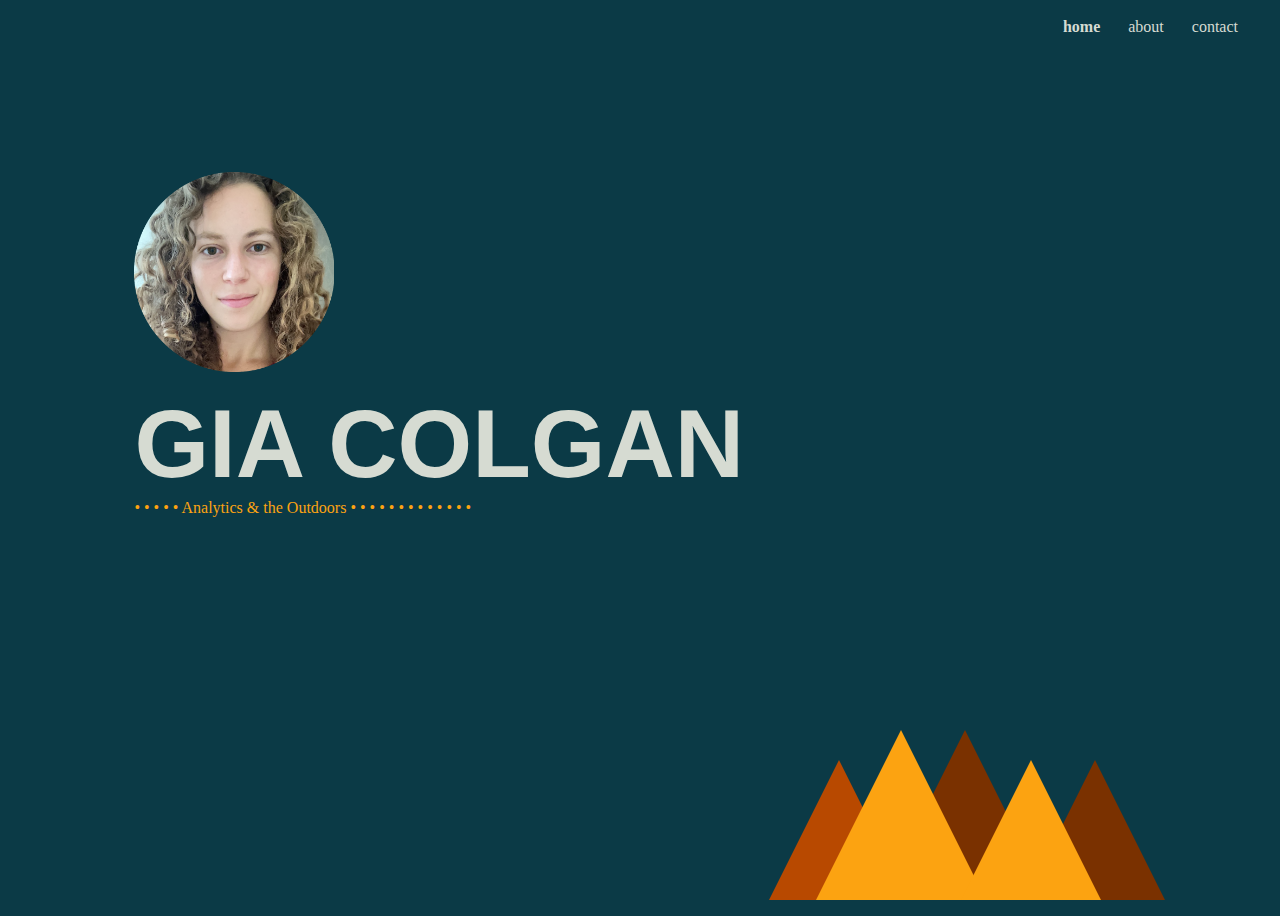
<file: index.html>
<!DOCTYPE html>
<html>
<head>
	<link rel="stylesheet" href="./base.css">
	<title>Gia Colgan</title>
</head>
	<body>
			<div class="header" >
				  <h2 style = "font-weight:bold"> home </h2> &nbsp &nbsp &nbsp
				  <a href= "./about.html">
				  <h2>about</h2> </a> &nbsp &nbsp &nbsp
				  <a href= "./contact.html">
				  <h2>contact</h2> </a> &nbsp &nbsp &nbsp
			</div>
			<img class = "selfie" style = "padding-left:10%; padding-top:10%" src="./images/selfie2.png"> &nbsp 
			<h1 >GIA COLGAN</h1> 
			<h3 style = "padding-left:10%;"> • • • • • Analytics & the Outdoors • • • • • • • • • • • • •  </h3>
		<div class="triangle-med" style = "right: 9%; border-bottom: 140px solid #7A3100;"></div>
		<div class="triangle-l" style = "right: 18%; border-bottom: 170px solid #7A3100;"></div>
		<div class="triangle-med" style = "right: 29%;"></div>
		<div class="triangle-l" style = "right: 23%"></div>
		<div class="triangle-med" style = "right: 14%; border-bottom: 140px solid #FCA311;"></div>
	</body>
</html>
</file>
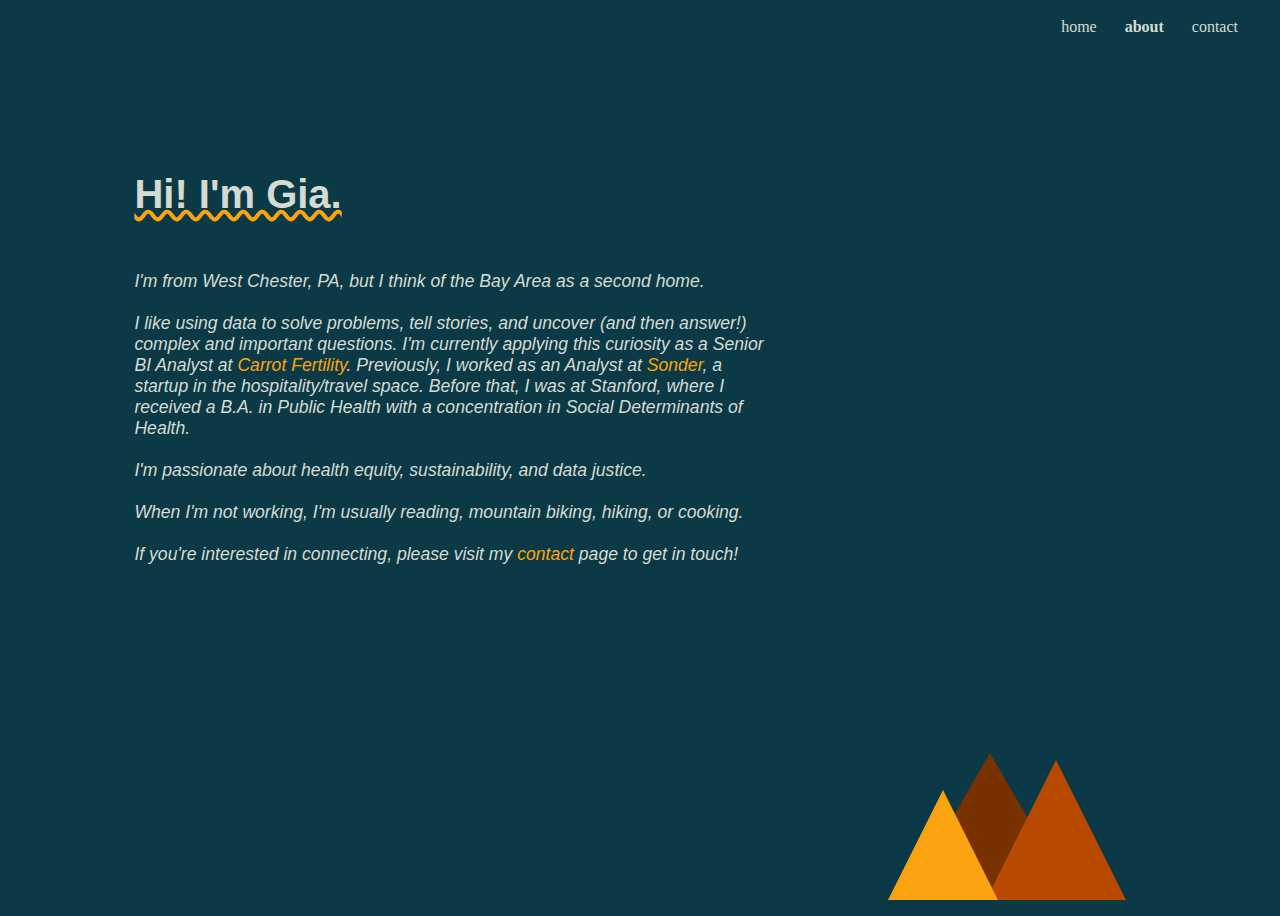
<file: about.html>
<!DOCTYPE html>
<html>
<head>
	<link rel="stylesheet" href="./base.css">
	<title>Gia Colgan</title>
	<style>
	</style>
</head>
	<body>	
		<div class="header" >
			  <a href= "./index.html">
			  <h2> home </h2> </a> &nbsp &nbsp &nbsp
			  <h2 style = "font-weight:bold">about</h2> &nbsp &nbsp &nbsp
  			  <a href= "./contact.html"> <h2>contact</h2> </a> &nbsp &nbsp &nbsp
		</div>
		<h1 style = "font-size: 40px; padding-top: 10%; text-decoration: underline; text-decoration-color: #FCA311; text-decoration-style: wavy">Hi! I'm Gia.</h1>
		<br> <br>
		<p style = "padding-left:10%;padding-right: 40%"> 
			I'm from West Chester, PA, but I think of the Bay Area as a second home. 
			<br><br> I like using data to solve problems, tell stories, and uncover (and then answer!) complex and important questions. I'm currently applying this curiosity as a Senior BI Analyst at <a style = "color:#FCA311"; href = "https://www.get-carrot.com/"> Carrot Fertility</a>. Previously, I worked as an Analyst at <a style = "color:#FCA311"; href = "https://www.sonder.com/"> Sonder</a>, a startup in the hospitality/travel space. Before that, I was at Stanford, where I received a B.A. in Public Health with a concentration in Social Determinants of Health.
			<br><br> I'm passionate about health equity, sustainability, and data justice.
			<br><br> When I'm not working, I'm usually reading, mountain biking, hiking, or cooking.
			<br><br> If you're interested in connecting, please visit my <a style = "color:#FCA311"; href = "./contact.html"> contact </a> page to get in touch!
		</p>
		<div class="triangle-l" style = "right: 16%; border-bottom: 147px solid #7A3100;"></div>
		<div class="triangle-med" style = "right: 12%;"></div>
		<div class="triangle-sm" style = "right: 22%; border-bottom: 110px solid #FCA311;"></div>

	</body>
</html>
</file>
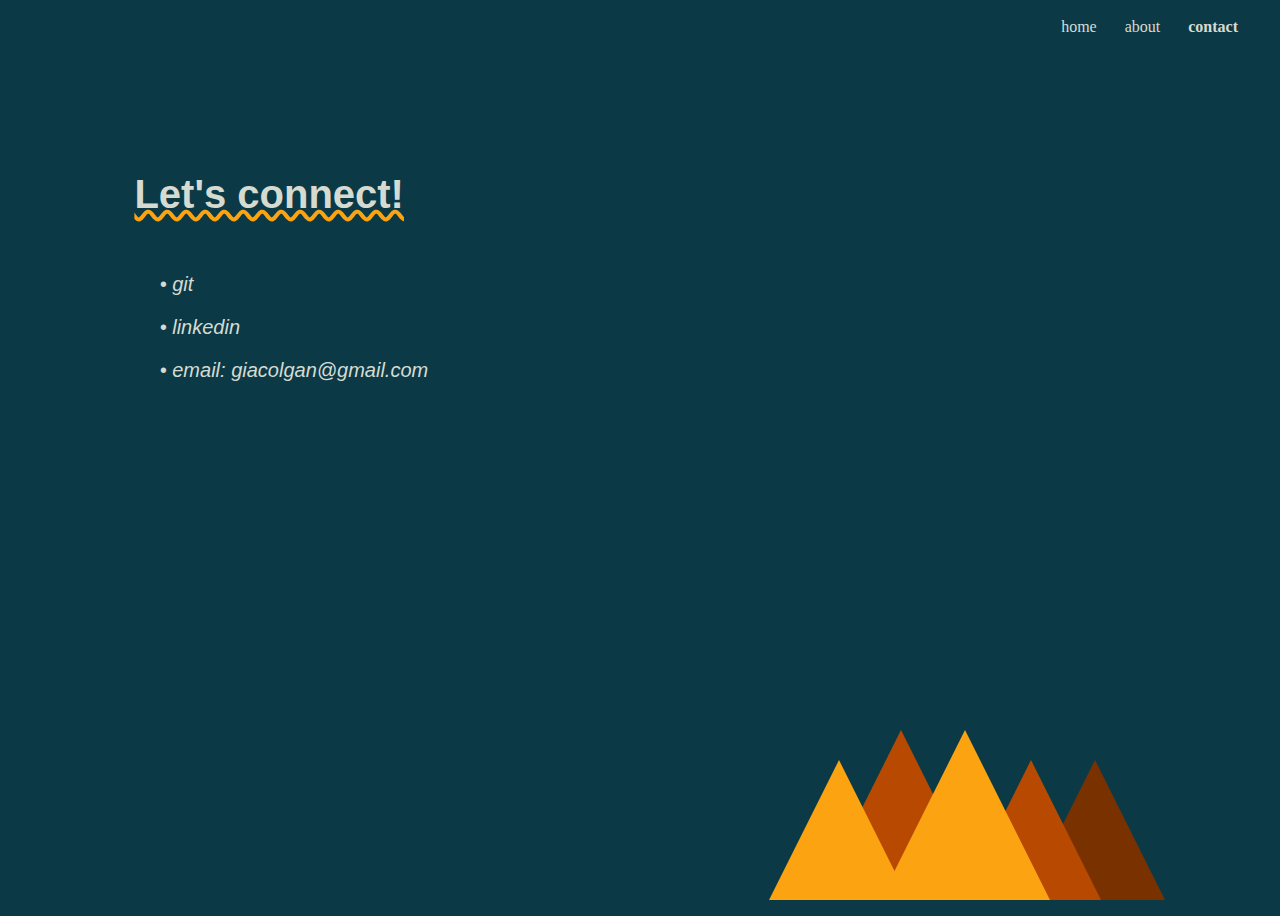
<file: contact.html>
<!DOCTYPE html>
<html>
<head>
	<link rel="stylesheet" href="./base.css">
	<title>Gia Colgan</title>
	<style>
		p {
			font-size: 20px;
			padding-left: 12%;
		}
		p:hover {
			font-weight: bold;
			color:  #FCA311;
		}

	</style>
</head>
	<body>
		<div class="header" >
  			  <a href= "./index.html"> <h2> home </h2> </a> &nbsp &nbsp &nbsp
			  <a href= "./about.html">
			  <h2>about</h2> </a> &nbsp &nbsp &nbsp
			  <h2 style = "font-weight:bold">contact</h2> </a> &nbsp &nbsp &nbsp
		</div>
		<h1 style = "font-size: 40px; padding-top: 10%; text-decoration: underline; text-decoration-color: #FCA311; text-decoration-style: wavy">Let's connect!</h1> <br><br>
		<a target="_blank" href="https://github.com/giacolgan">
		<p>• git</p></a>
		<a target="_blank" href="https://www.linkedin.com/in/gia-colgan/">
		<p>• linkedin</p></a>
		<a target="_blank" href="mailto:giacolgan@gmail.com">
		<p>• email: giacolgan@gmail.com</p></a>
		<div class="triangle-med" style = "right: 9%; border-bottom: 140px solid #7A3100;"></div>
		<div class="triangle-l" style = "right: 23%;  border-bottom: 170px solid #B84900;"></div>
		<div class="triangle-med" style = "right: 14%; border-bottom: 140px solid #B84900;"></div>
		<div class="triangle-l" style = "right: 18%; border-bottom: 170px solid #FCA311;"></div>
		<div class="triangle-med" style = "right: 29%; border-bottom: 140px solid #FCA311;"></div>


	</body>
</html>
</file>
<file: base.css>
body {
	height: 100vh;
	padding: 0;
	background-color:  #0B3A46 ;
}
h1   {
	font-family: Helvetica;
	font-size: 600%;
	font-weight:  bold;
	padding-left: 10%;
	padding-top: 1%; 
	margin: 0;
	color:  #D6DBD2;
}
h2 {
	font-family: Tahoma;
	font-size: 100%;
	display: inline;
	font-weight: 100;
	color:  #D6DBD2;
}
h3 {
	font-family: Tahoma;
	font-size: 100%;
	display: inline;
	font-weight: 100;
	color:  #FCA311;
}
h2:hover {
	font-weight: bold;
	color:  #FCA311;
}
.header {
	padding: 10px;
	text-align: right;
}
.selfie {
    height: 200px;
    width: 200px;
    border: blue;
}
.icon-logo {
	height: 24px;
	width: 24px;
	margin: 0px 12px 0px 2px;
	opacity: 0.6;
	filter: alpha(opacity=60);
	text-decoration:none;
}
.icon-logo:hover {
	opacity: 0.9;
	filter: alpha(opacity=90);
	text-decoration:none;
}
a:link {
    text-decoration: none;
}
a:hover {
    text-decoration: none;
    color:#FCA311;
}
a:visited {
    text-decoration: none;
}
p {
	font-family: Helvetica;
	font-size:  110%;
	font-style:  italic;
	color:  #D6DBD2;
}
.triangle-med {
	width: 0;
	height: 0;
	border-left: 70px solid transparent;
	border-right: 70px solid transparent;
	border-bottom: 140px solid #B84900;
	position: absolute;
  	bottom: 0;
}
.triangle-l {
	width: 0;
	height: 0;
	border-left: 85px solid transparent;
	border-right: 85px solid transparent;
	border-bottom: 170px solid #FCA311;
	position: absolute;
  	bottom: 0;
}
.triangle-sm {
	width: 0;
	height: 0;
	border-left: 55px solid transparent;
	border-right: 55px solid transparent;
	border-bottom: 110px solid #B84900;
	position: absolute;
  	bottom: 0;
}
</file>
